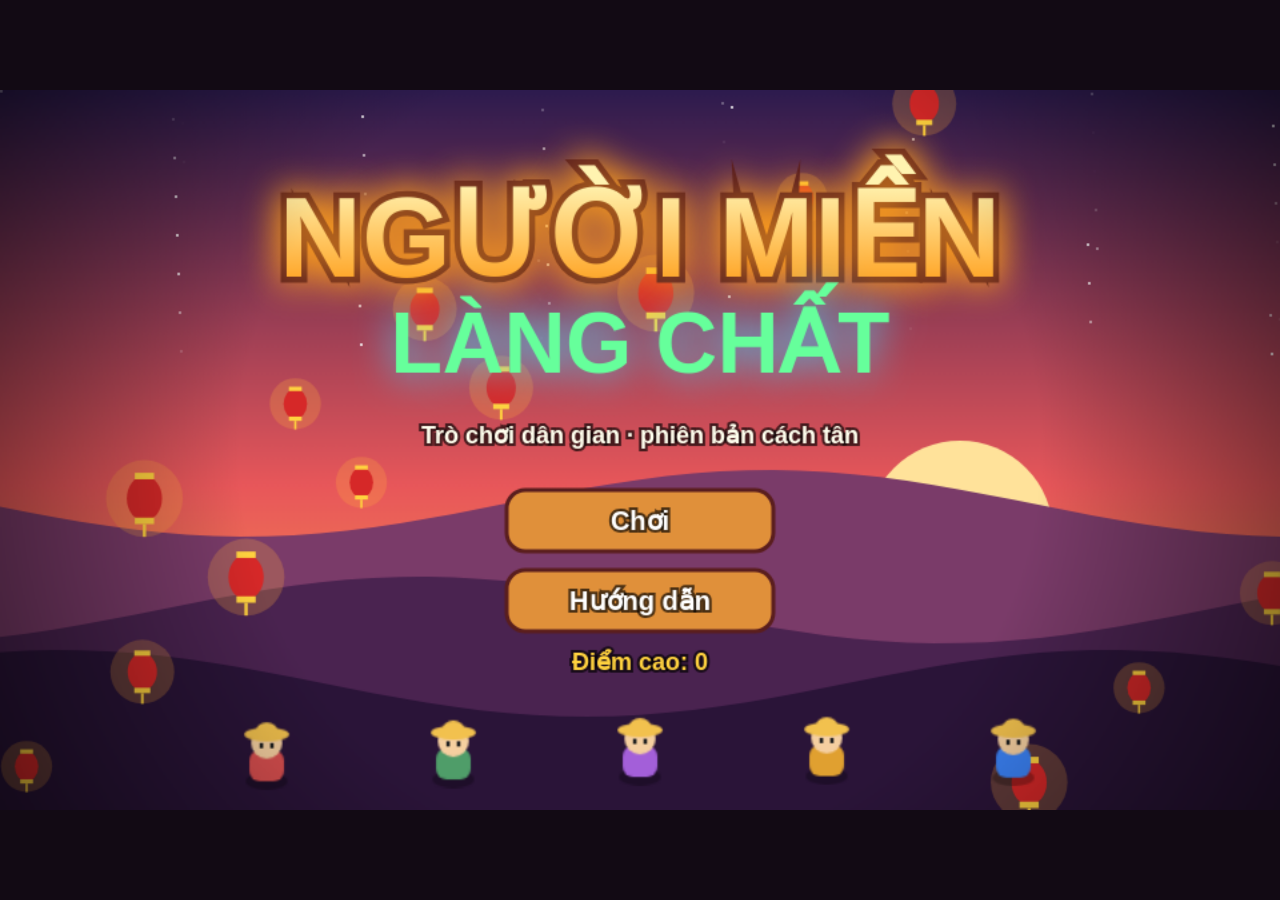
<file: public/assets/aistudio/lang-choi-remix_d5d1d1d3.html>
<!DOCTYPE html><html lang="vi"><head><meta charset="utf-8"><meta name="viewport" content="width=device-width,initial-scale=1,viewport-fit=cover"><title>Người miền Làng chất</title>
<style>html,body{margin:0;height:100%;background:#120a14;overflow:hidden;touch-action:none}canvas{display:block}</style></head><body><canvas id="cv" width="960" height="540"></canvas><script>
'use strict';
try{
const W=960,H=540,cv=document.getElementById('cv'),g=cv.getContext('2d');
function rs(){const s=Math.min(innerWidth/W,innerHeight/H);cv.style.width=W*s+'px';cv.style.height=H*s+'px';cv.style.margin=((innerHeight-H*s)/2)+'px '+((innerWidth-W*s)/2)+'px'}
addEventListener('resize',rs);rs();
const R=(a,b)=>a+Math.random()*(b-a),cl=(v,a,b)=>Math.max(a,Math.min(b,v)),dist=(a,b)=>Math.hypot(a.x-b.x,a.y-b.y);
const off=(w,h,f)=>{const c=document.createElement('canvas');c.width=w;c.height=h;f(c.getContext('2d'));return c};
let S,next=null,no={},intro=false,fade=0,paused=false,over=null,shake=0,toastT=0,toastS='',PS=[],M={x:0,y:0};
const SV='lcr1';let SAVE={pts:0,done:{},p:{}};try{SAVE=Object.assign(SAVE,JSON.parse(localStorage.getItem(SV)))}catch(e){}
const save=()=>{try{localStorage.setItem(SV,JSON.stringify(SAVE))}catch(e){}};
const toast=s=>{toastS=s;toastT=3};
/* ===== AudioManager: nhạc nền + hiệu ứng bằng Web Audio ===== */
const AU={c:null,mute:false,init(){if(this.c)return;try{this.c=new AudioContext();const n=[262,330,392,330,294,349,440,349];let i=0;setInterval(()=>this.t(n[i++%8]/2,.4,'triangle',.03),450)}catch(e){}},
t(f,d=.1,ty='square',v=.05){if(!this.c||this.mute)return;const o=this.c.createOscillator(),a=this.c.createGain(),n=this.c.currentTime;o.type=ty;o.frequency.value=f;a.gain.setValueAtTime(v,n);a.gain.exponentialRampToValueAtTime(.001,n+d);o.connect(a);a.connect(this.c.destination);o.start(n);o.stop(n+d)}};
/* ===== InputManager ===== */
const K={},KP={};
addEventListener('keydown',e=>{if(!K[e.code])KP[e.code]=1;K[e.code]=1;AU.init();
 if(/Arrow|Space/.test(e.code))e.preventDefault();
 if(e.code=='Escape'&&S===village&&village.m){village.m=null;return}
 if((e.code=='Escape'||e.code=='KeyP')&&S!==menu&&S!==help&&!over)paused=!paused;
 if(e.code=='KeyZ')AU.mute=!AU.mute;if(e.code=='KeyH'&&S===village)go(help)});
addEventListener('keyup',e=>K[e.code]=0);
const MK=[['KeyW','KeyS','KeyA','KeyD'],['ArrowUp','ArrowDown','ArrowLeft','ArrowRight']];
function mvec(k){const x=(K[k[3]]?1:0)-(K[k[2]]?1:0),y=(K[k[1]]?1:0)-(K[k[0]]?1:0),l=Math.hypot(x,y)||1;return{x:x/l,y:y/l}}
function mv1(){const a=mvec(MK[0]),b=mvec(MK[1]);let x=a.x+b.x,y=a.y+b.y;const l=Math.hypot(x,y);if(l>1){x/=l;y/=l}return{x,y}}
cv.addEventListener('pointermove',e=>{const r=cv.getBoundingClientRect();M.x=(e.clientX-r.left)/r.width*W;M.y=(e.clientY-r.top)/r.height*H});
cv.addEventListener('pointerdown',e=>{AU.init();const r=cv.getBoundingClientRect(),x=(e.clientX-r.left)/r.width*W,y=(e.clientY-r.top)/r.height*H;M={x,y};
 if(over){KP.Enter=1;return}for(const b of S.bs||[])if(x>b[1]&&x<b[1]+b[3]&&y>b[2]&&y<b[2]+b[4]){AU.t(660,.1);b[5]();break}});
/* ===== Tiện ích vẽ ===== */
function T(s,x,y,sz=20,col='#fff',al='center'){g.font='bold '+sz+'px "Segoe UI",sans-serif';g.textAlign=al;g.lineWidth=4;g.strokeStyle='#000a';g.strokeText(s,x,y);g.fillStyle=col;g.fillText(s,x,y)}
function bt(l,x,y,w,h,fn){const hv=M.x>x&&M.x<x+w&&M.y>y&&M.y<y+h;g.fillStyle=hv?'#ffcf5a':'#e0903a';g.strokeStyle='#5a1e1e';g.lineWidth=3;g.beginPath();g.roundRect(x,y,w,h,14);g.fill();g.stroke();T(l,x+w/2,y+h/2+7,20,hv?'#4a1a00':'#fff');S.bs.push([l,x,y,w,h,fn])}
function burst(x,y,c,n=12){for(let i=0;i<n&&PS.length<300;i++){const a=R(0,6.28),s=R(40,200);PS.push({x,y,vx:Math.cos(a)*s,vy:Math.sin(a)*s,l:R(.4,.9),c})}}
function lantern(x,y,s){g.save();g.translate(x,y);g.scale(s,s);g.fillStyle='rgba(255,170,60,.25)';g.beginPath();g.arc(0,0,24,0,7);g.fill();g.fillStyle='#d62828';g.beginPath();g.ellipse(0,0,11,14,0,0,7);g.fill();g.fillStyle='#ffd23f';g.fillRect(-6,-16,12,4);g.fillRect(-6,12,12,4);g.fillRect(-1,16,2,8);g.restore()}
/* ===== SpriteFactory: sprite người vẽ 1 lần, cache ===== */
const SP={};
function person(col,hat){const k=col+hat;if(SP[k])return SP[k];return SP[k]=off(40,40,x=>{x.fillStyle='#0004';x.beginPath();x.ellipse(20,35,12,5,0,0,7);x.fill();x.fillStyle=col;x.beginPath();x.roundRect(10,17,20,18,6);x.fill();x.fillStyle='#f5cfa0';x.beginPath();x.arc(20,13,9,0,7);x.fill();x.fillStyle=hat;x.beginPath();x.ellipse(20,8,13,4,0,0,7);x.fill();x.beginPath();x.arc(20,8,7,Math.PI,0);x.fill();x.fillStyle='#222';x.fillRect(16,13,2,3);x.fillRect(22,13,2,3)})}
function dp(c,h,x,y,bob=0,fl=1,sc=1){g.save();g.translate(x,y+Math.sin(bob)*2);g.scale(fl*sc,sc);g.drawImage(person(c,h),-20,-30);g.restore()}
function em(e,x,y,sz=32,fl=1){g.save();g.translate(x,y);g.scale(fl,1);g.font=sz+'px serif';g.textAlign='center';g.fillText(e,0,sz*.35);g.restore()}
function mvr(o,dx,dy,rs,r=12){const h=()=>rs.some(q=>o.x+r>q[0]&&o.x-r<q[0]+q[2]&&o.y+r>q[1]&&o.y-r<q[1]+q[3]);o.x+=dx;if(h())o.x-=dx;o.y+=dy;if(h())o.y-=dy}
/* ===== QuestManager: nhiệm vụ dạng dữ liệu (xem hướng dẫn thêm nhiệm vụ) ===== */
const QUESTS=[
{id:'q1',title:'Khởi động làng',desc:'Chơi thử mỗi trò một lần',steps:[{type:'play',game:'tug'},{type:'play',game:'snake'},{type:'play',game:'mic'},{type:'play',game:'cat'}],reward:50},
{id:'q2',title:'Cao thủ dân gian',desc:'Thắng 3 trận bất kỳ',steps:[{type:'win',game:'*',n:3}],reward:100},
{id:'q3',title:'Vua kéo co',desc:'Thắng một trận kéo co',steps:[{type:'win',game:'tug'}],reward:60}];
const QM={cur(){return QUESTS.find(q=>!SAVE.done[q.id])},
prog(q){return q.steps.filter((s,i)=>(SAVE.p[q.id+i]||0)>=(s.n||1)).length},
report(type,game){for(const q of QUESTS){if(SAVE.done[q.id])continue;q.steps.forEach((s,i)=>{if(s.type==type&&(s.game=='*'||s.game==game))SAVE.p[q.id+i]=Math.min(s.n||1,(SAVE.p[q.id+i]||0)+1)});
 if(this.prog(q)==q.steps.length){SAVE.done[q.id]=1;SAVE.pts+=q.reward;toast('Hoàn thành: '+q.title+' (+'+q.reward+')')}}save()}};
function go(s,o){if(next)return;next=s;no=o||{}}
function end(win,title,stats,gm,sd){over={title,stats,win,t:0,gm,sd};QM.report('play',gm);if(win){QM.report('win',gm);SAVE.pts+=10;save();for(let i=0;i<40;i++)burst(R(200,760),R(100,300),['#ffd23f','#ff4d6d','#4dd2ff'][i%3],3)}AU.t(win?880:200,.4,'triangle',.08)}
/* ===== MÀN HÌNH CHÍNH ===== */
const menu={t:0,update(dt){this.t+=dt;if(KP.Enter)go(village);if(KP.KeyH)go(help)},
draw(){const t=this.t;let gr=g.createLinearGradient(0,0,0,H);gr.addColorStop(0,'#2d1b4e');gr.addColorStop(.55,'#e8575a');gr.addColorStop(1,'#ffb347');g.fillStyle=gr;g.fillRect(0,0,W,H);
 g.fillStyle='#ffe29a';g.beginPath();g.arc(720,330+Math.sin(t*.5)*4,70,0,7);g.fill();
 for(let i=0;i<60;i++){g.fillStyle='rgba(255,255,255,'+(.4+.4*Math.sin(t*2+i))+')';g.fillRect((i*137)%W,(i*53)%200,2,2)}
 [['#7a3b69',310,.2],['#4a2350',390,.4],['#2a1438',445,.7]].forEach(([c,y,sp],k)=>{g.fillStyle=c;g.beginPath();g.moveTo(0,H);for(let x=0;x<=W;x+=20)g.lineTo(x,y+Math.sin(x*.008+k*2+t*sp*.3)*25);g.lineTo(W,H);g.fill()});
 for(let i=0;i<14;i++)lantern((i*97+Math.sin(t+i)*20)%W,H-((t*20+i*71)%(H+40)),.8+i%3*.2);
 g.save();g.translate(480,140+Math.sin(t*2)*4);g.font='bold 86px "Segoe UI",sans-serif';g.textAlign='center';g.shadowColor='#ff9f1c';g.shadowBlur=28;g.lineWidth=9;g.strokeStyle='#5a1e1e';g.strokeText('NGƯỜI MIỀN',0,0);let tg=g.createLinearGradient(0,-70,0,10);tg.addColorStop(0,'#fff3b0');tg.addColorStop(1,'#ff9f1c');g.fillStyle=tg;g.fillText('NGƯỜI MIỀN',0,0);
 g.font='bold 64px "Segoe UI",sans-serif';g.shadowColor='#4dd2ff';g.fillStyle='hsl('+(180+Math.sin(t*3)*40)+',100%,70%)';g.fillText('LÀNG CHẤT',0,72);g.restore();
 T('Trò chơi dân gian · phiên bản cách tân',480,265,18,'#ffe');
 bt('Chơi',380,300,200,46,()=>go(village));bt('Hướng dẫn',380,360,200,46,()=>go(help));
 T('Điểm cao: '+SAVE.pts,480,435,18,'#ffd23f');
 ['#d94f4f','#4f9d69','#a35fd9','#e0a030','#3b82f6'].forEach((c,i)=>dp(c,'#f2c14e',200+i*140,510,t*5+i,1,1.3))}};
const help={update(dt){menu.t+=dt;if(KP.Escape||KP.Enter)go(menu)},
draw(){menu.draw();S.bs=[];g.fillStyle='#000b';g.fillRect(0,0,W,H);T('HƯỚNG DẪN',480,60,36,'#ffcf5a');
 ['Làng: WASD/Mũi tên di chuyển · E/Space/Enter tương tác NPC · P/Esc tạm dừng · Z âm thanh · H trợ giúp',
 'Kéo co: nốt rơi, bấm đúng nhịp. 4 nút. P1: A S D F · P2: J K L ; · 30 giây, bấm sai bị kéo lùi',
 'Rồng rắn: giữ Space/Shift để trườn. Rắn lấy 8 lồng đèn, đầu húc choáng thầy thuốc. 2P: P1 WASD+Space · P2 mũi tên+Enter',
 'Cướp mic: P1 WASD · P2 mũi tên. Cướp mic chạy về nhà +2, chạm người cầm mic +1. Đủ 5 điểm. Dash: Space (P1) / Enter (P2)',
 'Mèo bắt chuột: 20 giây. Dash: Space (P1) / Enter (P2). Nhặt ⚡ tăng tốc, ❄️ đóng băng, 🛡️ khiên'].forEach((s,i)=>T(s,480,130+i*60,16,'#fff'));
 bt('Quay lại',380,450,200,46,()=>go(menu))}};
/* ===== LÀNG (top-down) ===== */
const NP=[['tug','Cô Ba Kéo Co','#d94f4f','#f2c14e'],['snake','Cụ Thầy Thuốc','#4f9d69','#fff'],['mic','Anh Mic Remix','#a35fd9','#222'],['cat','Bà Mèo Chuột','#e0a030','#7a4']];
const SL=[[150,190],[330,170],[570,180],[790,200],[200,400],[380,420],[650,400],[810,380]];
const OPT={tug:[['1 người',{n:1}],['2 người',{n:2}]],snake:[['1 người · Làm Rắn',{n:1,role:'snake'}],['1 người · Làm Thầy thuốc',{n:1,role:'doc'}],['2 người (P1 Rắn, P2 Thầy thuốc)',{n:2,role:'snake'}]],mic:[['1 người',{n:1}],['2 người',{n:2}]],cat:[['1 người · Mèo',{n:1,role:'cat'}],['1 người · Chuột',{n:1,role:'mouse'}],['2 người (P1 Mèo, P2 Chuột)',{n:2,role:'cat'}]]};
/* Sinh làng ngẫu nhiên: đường cong, nhà, cây (kiểm tra không chồng lên đường/nhà khác) */
function makeVillage(){
 const rd=off(W,H,x=>{x.strokeStyle='#000';x.lineCap='round';x.lineWidth=56;x.beginPath();x.moveTo(-20,R(180,400));x.bezierCurveTo(R(200,400),R(100,450),R(550,800),R(100,450),W+20,R(180,400));x.stroke();x.beginPath();x.moveTo(R(250,700),-20);x.bezierCurveTo(R(150,800),R(100,250),R(150,800),R(300,450),R(250,700),H+20);x.stroke()});
 const rx=rd.getContext('2d'),isR=(a,b)=>rx.getImageData(cl(a,0,W-1)|0,cl(b,0,H-1)|0,1,1).data[3]>0;
 const hs=[],pal=['#c98b5a','#d9a066','#b9794a','#e0b07a'],rf=['#a33','#36a','#7a3','#a63'];
 for(let k=0;k<500&&hs.length<8;k++){const w=R(90,130),h=R(60,80),x=R(10,W-w-10),y=R(50,H-h-20);
  if(x<390&&y<120||Math.abs(x+w/2-480)<w/2+80&&Math.abs(y+h/2-300)<h/2+80)continue;
  if(hs.some(o=>x<o[0]+o[2]+30&&x+w+30>o[0]&&y<o[1]+o[3]+50&&y+h+30>o[1]))continue;
  if([[x-8,y-8],[x+w+8,y-8],[x-8,y+h+8],[x+w+8,y+h+8],[x+w/2,y+h/2],[x+w/2,y+h+12],[x+w/2,y-8]].some(q=>isR(q[0],q[1])))continue;
  hs.push([x,y,w,h,pal[Math.random()*4|0],rf[Math.random()*4|0]])}
 const bg=off(W,H,x=>{let gr=x.createLinearGradient(0,0,0,H);gr.addColorStop(0,'#8fd16a');gr.addColorStop(1,'#5aa845');x.fillStyle=gr;x.fillRect(0,0,W,H);
  for(let i=0;i<140;i++){x.fillStyle=['#fff','#ffd23f','#ff8fab'][i%3];x.fillRect(R(0,W),R(0,H),3,3)}
  x.save();x.shadowColor='#0005';x.shadowBlur=10;x.drawImage(off(W,H,y=>{y.drawImage(rd,0,0);y.globalCompositeOperation='source-in';y.fillStyle='#d9b779';y.fillRect(0,0,W,H)}),0,0);x.restore();
  for(let k=0,n=0;k<400&&n<16;k++){const tx=R(20,W-20),ty=R(60,H-30);if(hs.some(o=>tx>o[0]-30&&tx<o[0]+o[2]+30&&ty>o[1]-50&&ty<o[1]+o[3]+40)||isR(tx,ty)||isR(tx,ty+25)||Math.hypot(tx-480,ty-300)<70||tx<390&&ty<110)continue;n++;x.fillStyle='#5a3a1e';x.fillRect(tx-4,ty,8,26);x.fillStyle='#2f7d32';x.beginPath();x.arc(tx,ty-4,20,0,7);x.fill()}
  hs.forEach(([hx,hy,w,h,c,r])=>{x.fillStyle='#0003';x.beginPath();x.ellipse(hx+w/2,hy+h,w/2+8,8,0,0,7);x.fill();x.fillStyle=c;x.fillRect(hx,hy,w,h);x.fillStyle=r;x.beginPath();x.moveTo(hx-10,hy+2);x.lineTo(hx+w/2,hy-38);x.lineTo(hx+w+10,hy+2);x.fill();x.fillStyle='#5a3a1e';x.fillRect(hx+w/2-11,hy+h-34,22,34);x.fillStyle='#ffe29a';x.fillRect(hx+10,hy+18,20,20);x.fillRect(hx+w-30,hy+18,20,20)})});
 return{bg,hs}}
const village={p:{x:480,y:300},bob:0,m:null,t:0,
init(){if(this.npc)return;const v=makeVillage();this.bg=v.bg;this.hs=v.hs;const P=[];
 for(let k=0;k<600&&P.length<4;k++){const x=R(60,W-60),y=R(70,H-40);if(this.hs.some(o=>x>o[0]-30&&x<o[0]+o[2]+30&&y>o[1]-55&&y<o[1]+o[3]+40)||Math.hypot(x-480,y-300)<130||x<400&&y<120||P.some(q=>Math.hypot(q[0]-x,q[1]-y)<170))continue;P.push([x,y])}
 while(P.length<4)P.push([120+P.length*220,H-50]);
 this.npc=NP.map((n,i)=>({k:n[0],name:n[1],c:n[2],h:n[3],x:P[i][0],y:P[i][1]}))},
near(){return this.npc.find(n=>Math.hypot(n.x-this.p.x,n.y-this.p.y)<60)},
update(dt){this.t+=dt;if(this.m){const o=OPT[this.m.k],m=this.m;if(KP.ArrowUp||KP.KeyW)m.i=(m.i+o.length-1)%o.length;if(KP.ArrowDown||KP.KeyS)m.i=(m.i+1)%o.length;
  ['Digit1','Digit2','Digit3'].forEach((k,i)=>{if(KP[k]&&o[i]){m.i=i;KP.Enter=1}});
  if(KP.Enter||KP.Space||KP.KeyE){this.m=null;go(GM[m.k],o[m.i][1])}return}
 const v=mv1();mvr(this.p,v.x*170*dt,v.y*170*dt,this.hs.map(o=>[o[0],o[1]+10,o[2],o[3]-10]),12);this.p.x=cl(this.p.x,20,W-20);this.p.y=cl(this.p.y,40,H-25);if(v.x||v.y)this.bob+=dt*12;
 const n=this.near();if(n&&(KP.KeyE||KP.Space||KP.Enter)){this.m={k:n.k,i:0};AU.t(520,.1)}},
draw(){g.drawImage(this.bg,0,0);const L=this.npc.map(n=>({y:n.y,f:()=>{dp(n.c,n.h,n.x,n.y,this.t*3+n.x);T(n.name,n.x,n.y+14,13,'#fff');T('!',n.x,n.y-42+Math.sin(this.t*5)*3,22,'#ffd23f')}}));
 L.push({y:this.p.y,f:()=>{dp('#2b8cff','#f2c14e',this.p.x,this.p.y,this.bob);T('Bạn',this.p.x,this.p.y+14,13,'#bdf')}});L.sort((a,b)=>a.y-b.y).forEach(o=>o.f());
 g.fillStyle='#000a';g.beginPath();g.roundRect(10,10,360,74,12);g.fill();const q=QM.cur();
 if(q){T('NV: '+q.title+' ('+QM.prog(q)+'/'+q.steps.length+')',22,36,17,'#ffd23f','left');T(q.desc+' · +'+q.reward,22,60,14,'#fff','left')}else T('Đã hoàn thành mọi nhiệm vụ!',22,45,17,'#7f7','left');
 T('Điểm: '+SAVE.pts,W-20,34,20,'#ffd23f','right');
 const n=this.near();if(n&&!this.m)T('Nhấn E để chơi: '+n.name,480,H-20,20,'#fff');
 if(this.m){g.fillStyle='#000b';g.fillRect(0,0,W,H);const o=OPT[this.m.k];T('Chọn chế độ',480,150,30,'#ffcf5a');o.forEach((p,i)=>{bt((i==this.m.i?'▶ ':'')+p[0],300,190+i*64,360,48,()=>{this.m=null;go(GM[this.m?this.m.k:this.npcK],p[1])})})}}};
/* sửa lỗi closure: nhớ trò đang chọn */
const _vd=village.draw;village.draw=function(){if(this.m)this.npcK=this.m.k;_vd.call(this)};
/* ===== KÉO CO + nhịp (piano) ===== */
const KEYS=[['KeyA','KeyS','KeyD','KeyF'],['KeyJ','KeyK','KeyL','Semicolon']],LB=[['A','S','D','F'],['J','K','L',';']],LC=['#ff6b6b','#ffe66d','#6bd96b','#4dd2ff'];
const tug={init(o){Object.assign(this,{n:o.n,r:0,t:0,cd:3,tl:30,fx:[],mf:0,mc:['#ffe66d','#ffe66d'],cmb:[0,0],hits:[0,0],best:[0,0],nt:[[],[]],sp:[0,0],ai:1,ms:['',''],mt:[0,0],pl:0})},
hx(s){return this.n==1?340:s?580:100},
pull(s,f){if(over)return;this.r=cl(this.r+(s?1:-1)*f*.012,-.5,.5);this.pl=.3;
 if(Math.abs(this.r)>=.5){const w=this.r<0?0:1,one=this.n==1;burst(480+this.r*300,180,'#ff3b3b',30);shake=8;
  end(one?w==0:true,one?(w==0?'Khăn đã qua vạch - BẠN THẮNG!':'Đội máy kéo thắng!'):(w?'ĐỘI P2 THẮNG!':'ĐỘI P1 THẮNG!'),['Nốt trúng P1: '+this.hits[0]+(this.n==2?' · P2: '+this.hits[1]:''),'Combo cao nhất P1: '+this.best[0]],'tug',w)}},
hit(s,p,l){this.cmb[s]++;this.hits[s]++;this.best[s]=Math.max(this.best[s],this.cmb[s]);this.ms[s]=['GREAT','GOOD','PERFECT!!'][p-1];this.mc[s]=['#9ad0ff','#7dffb0','#ffe66d'][p-1];this.mt[s]=.6;const x=this.hx(s)+l*70+33;this.fx.push({x,y:490,t:0,c:LC[l]});burst(x,490,LC[l],6+p*6);if(p==3){burst(x,490,'#fff',10);shake=3}this.pull(s,p+(this.cmb[s]>8?1:0));AU.t(440+p*150,.08)},
miss(s,l){if(over)return;this.cmb[s]=0;this.ms[s]='TRẬT NHỊP! -1';this.mc[s]='#ff4d4d';this.mt[s]=.7;this.mf=.3;shake=6;const x=this.hx(s)+l*70+33;this.fx.push({x,y:490,t:0,c:'#f33'});burst(x,490,'#f33',14);AU.t(110,.25,'sawtooth');this.pull(1-s,1.5)},
update(dt){this.t+=dt;this.pl-=dt;this.mf-=dt;this.fx=this.fx.filter(f=>(f.t+=dt)<.4);if(this.cd>0){const a=Math.ceil(this.cd);this.cd-=dt;if(this.cd<=0)AU.t(880,.35);else if(Math.ceil(this.cd)!=a)AU.t(440,.12);return}this.tl-=dt;
 for(let s=0;s<this.n;s++){this.mt[s]-=dt;this.sp[s]-=dt;if(this.sp[s]<=0){this.sp[s]=R(.3,.6);this.nt[s].push({l:Math.random()*4|0,y:250})}
  this.nt[s].forEach(n=>n.y+=300*dt);this.nt[s]=this.nt[s].filter(n=>{if(n.y>H+20){this.cmb[s]=0;return false}return true});
  KEYS[s].forEach((k,l)=>{if(!(KP[k]||this.n==1&&KP[KEYS[1][l]]))return;let b=null;for(const n of this.nt[s])if(n.l==l&&(!b||Math.abs(n.y-490)<Math.abs(b.y-490)))b=n;
   if(b&&Math.abs(b.y-490)<64){const d=Math.abs(b.y-490);this.nt[s].splice(this.nt[s].indexOf(b),1);this.hit(s,d<20?3:d<40?2:1,l)}else this.miss(s,l)})}
 if(this.n==1){this.ai-=dt;if(this.ai<=0){this.ai=R(.45,.8);this.pull(1,1+Math.random()*2|0)}}if(this.tl<=0&&!over){const w=this.r<0?0:this.r>0?1:(this.hits[0]>=this.hits[1]?0:1),one=this.n==1;shake=8;end(one?w==0:true,'Hết giờ! '+(one?(w==0?'Bạn kéo nhiều hơn - THẮNG!':'Máy kéo nhiều hơn!'):(w?'ĐỘI P2 kéo nhiều hơn!':'ĐỘI P1 kéo nhiều hơn!')),['Nốt trúng P1: '+this.hits[0]+(this.n==2?' · P2: '+this.hits[1]:'')],'tug',w)}},
draw(){const t=this.t;let gr=g.createLinearGradient(0,0,0,H);gr.addColorStop(0,'#7ec8e3');gr.addColorStop(.4,'#c9e8a0');gr.addColorStop(.46,'#6aa84f');gr.addColorStop(1,'#1d1a2b');g.fillStyle=gr;g.fillRect(0,0,W,H);
 g.fillStyle='#8fbf6a';g.beginPath();g.moveTo(0,200);for(let x=0;x<=W;x+=40)g.lineTo(x,130+Math.sin(x*.01)*25);g.lineTo(W,200);g.fill();g.fillStyle='#5a8f3a';g.fillRect(0,190,W,60);
 g.strokeStyle='#fff';g.lineWidth=4;g.setLineDash([8,6]);[330,630].forEach(x=>{g.beginPath();g.moveTo(x,170);g.lineTo(x,245);g.stroke()});g.setLineDash([]);
 const fx=480+this.r*300;g.strokeStyle='#8b5a2b';g.lineWidth=6;g.beginPath();g.moveTo(150,180);g.lineTo(810,180);g.stroke();
 g.fillStyle='#e63946';g.beginPath();g.moveTo(fx,180);g.lineTo(fx+16,205+Math.sin(t*8)*2);g.lineTo(fx-16,205);g.fill();
 for(let i=0;i<3;i++){const b=this.pl>0?t*14+i:0;dp('#d94f4f','#fff',190+i*55+this.r*60,225,b);dp('#3b82f6','#fff',770-i*55+this.r*60,225,b+1,-1)}
 T('P1',100,150,22,'#ff9a9a');T(this.n==1?'MÁY':'P2',860,150,22,'#9ac2ff');
 for(let s=0;s<this.n;s++){const x0=this.hx(s);g.fillStyle='#000b';g.fillRect(x0-6,255,292,H-255);
  for(let l=0;l<4;l++){const x=x0+l*70;g.fillStyle=K[KEYS[s][l]]?'rgba(255,255,255,.3)':'rgba(255,255,255,.05)';g.fillRect(x,255,66,H-255);
   g.strokeStyle=LC[l];g.lineWidth=3;g.strokeRect(x+2,472,62,36);T(LB[s][l],x+33,498,18,LC[l])}
  g.strokeStyle='#fff';g.lineWidth=2;g.beginPath();g.moveTo(x0-6,490);g.lineTo(x0+286,490);g.stroke();
  this.nt[s].forEach(n=>{const x=x0+n.l*70+33;g.fillStyle=LC[n.l];g.beginPath();g.arc(x,n.y,20,0,7);g.fill();g.strokeStyle='#fff';g.lineWidth=3;g.stroke()});
  if(this.mt[s]>0)T(this.ms[s],x0+140,350,30+this.mt[s]*50,this.mc[s]);if(this.cmb[s]>1)T('Combo x'+this.cmb[s],x0+140,390,20+Math.min(this.cmb[s],20),'#fff')}
 this.fx.forEach(f=>{g.globalAlpha=1-f.t/.4;g.strokeStyle=f.c;g.lineWidth=5;g.beginPath();g.arc(f.x,f.y,20+f.t*160,0,7);g.stroke();g.globalAlpha=1});
 if(this.mf>0){g.fillStyle='rgba(255,0,0,'+this.mf+')';g.fillRect(0,0,W,H)}
 T('⏱ '+Math.max(0,Math.ceil(this.tl)),480,50,34,this.tl<8?'#f55':'#fff');
 if(this.cd>0){g.fillStyle='#0008';g.fillRect(0,0,W,H);T(Math.ceil(this.cd),480,320,170,'#ffd23f');T('Sẵn sàng!',480,380,28)}}};
/* ===== RỒNG RẮN LÊN MÂY ===== */
const snk={init(o){this.n=o.n||1;this.role=o.role;this.t=90;this.cnt=0;this.tm=0;this.sn={x:200,y:270,st:35,inv:0,dash:0,cd:0};this.hist=[];for(let i=0;i<60;i++)this.hist.push({x:200-i*4,y:270});this.dc={x:780,y:270,st:100,stun:0,dash:0};this.ln=[];for(let i=0;i<4;i++)this.spL()},
spL(){this.ln.push({x:R(80,880),y:R(110,440),p:R(0,6)})},
seg(i){return this.hist[Math.min(i*5,59)]},
update(dt){const s=this.sn,d=this.dc,pl=this.role=='snake';this.t-=dt;this.tm+=dt;let vs,vd,ds=0,dd=0;const iv=mv1(),dk=KP.Space||KP.ShiftLeft||KP.Enter;
 if(this.n==2){vs=mvec(MK[0]);ds=K.Space||K.ShiftLeft;vd=mvec(MK[1]);dd=KP.Enter||KP.ShiftRight}else if(pl){vs=iv;ds=K.Space||K.ShiftLeft||K.Enter;const tl=this.seg(6),q=Math.hypot(tl.x-d.x,tl.y-d.y)||1;vd={x:(tl.x-d.x)/q,y:(tl.y-d.y)/q};dd=q<170&&q>60&&d.st>=40&&Math.random()<.02}
 else{vd=iv;dd=dk;let tg=this.ln[0],bd=1e9;for(const l of this.ln){const q=Math.hypot(l.x-s.x,l.y-s.y);if(q<bd){bd=q;tg=l}}
  let ax=tg.x-s.x,ay=tg.y-s.y,al=Math.hypot(ax,ay)||1;ax/=al;ay/=al;const dr=Math.hypot(d.x-s.x,d.y-s.y)||1;if(dr<160){ax-=(d.x-s.x)/dr*1.6;ay-=(d.y-s.y)/dr*1.6}
  const l2=Math.hypot(ax,ay)||1;vs={x:ax/l2,y:ay/l2};ds=s.dash>0?(dr<220&&s.st>5):(dr<90&&s.st>=35&&Math.random()<.06)}
 if(!(s.dash>0))s.st=Math.min(35,s.st+18*dt);d.st=Math.min(100,d.st+20*dt);const was=s.dash>0;s.dash-=dt;s.inv-=dt;s.cd-=dt;d.dash-=dt;
 if(ds&&(was?s.st>0:s.st>=10)){if(!was){s.inv=.5;AU.t(700,.15,'sawtooth')}s.dash=.08;s.st=Math.max(0,s.st-35*dt)}
 if(dd&&d.st>=40&&d.dash<=0&&d.stun<=0){d.st-=40;d.dash=.25;AU.t(300,.1,'sawtooth')}
 const sp=s.dash>0?320:140;s.x=cl(s.x+vs.x*sp*dt,40,920);s.y=cl(s.y+vs.y*sp*dt,70,480);
 const l=this.hist[0];if(Math.hypot(s.x-l.x,s.y-l.y)>=4){this.hist.unshift({x:s.x,y:s.y});this.hist.length=60}
 d.stun-=dt;if(d.stun<=0){const q=d.dash>0?420:135;d.x=cl(d.x+vd.x*q*dt,40,920);d.y=cl(d.y+vd.y*q*dt,70,480)}
 if(dist(s,d)<26&&d.stun<=0&&s.cd<=0){d.stun=1;s.cd=2.5;burst(d.x,d.y,'#ffd23f',18);shake=6;AU.t(150,.2,'sawtooth')}
 for(let i=5;i<7;i++){const q=this.seg(i);if(Math.hypot(q.x-d.x,q.y-d.y)<18&&s.inv<=0&&d.stun<=0){return this.fin(false,'Thầy thuốc bắt được đuôi rắn!')}}
 this.ln=this.ln.filter(q=>{if(Math.hypot(q.x-s.x,q.y-s.y)<22){this.cnt++;burst(q.x,q.y,'#ffb347',14);AU.t(900,.1,'triangle');return false}return true});
 while(this.cnt+this.ln.length<8)this.spL();
 if(this.cnt>=8)this.fin(true,'Rắn lấy đủ 8 lồng đèn!');else if(this.t<=0)this.fin(false,'Hết giờ, rắn chưa đủ lồng đèn!')},
fin(sw,msg){if(over)return;end(this.n==2||(this.role=='snake'?sw:!sw),msg,['Lồng đèn: '+this.cnt+'/8','Thời gian: '+Math.round(90-this.t)+'s'],'snake',sw?1:0)},
draw(){let gr=g.createLinearGradient(0,0,0,H);gr.addColorStop(0,'#3d6b3a');gr.addColorStop(1,'#254a2a');g.fillStyle=gr;g.fillRect(0,0,W,H);
 g.strokeStyle='#ffffff18';g.lineWidth=1;for(let x=0;x<W;x+=40){g.beginPath();g.moveTo(x,60);g.lineTo(x,500);g.stroke()}
 g.strokeStyle='#ffd23f';g.lineWidth=4;g.strokeRect(30,60,900,430);
 this.ln.forEach(q=>lantern(q.x,q.y+Math.sin(this.tm*4+q.p)*4,1.2));
 for(let i=6;i>=0;i--){const q=this.seg(i);dp(i==0?'#d62828':i>4?'#ff8a3d':'#e9c46a',i==0?'#ff0':'#7a3',q.x,q.y+12,this.tm*10+i,1,i==0?1.3:1);if(i==0&&this.sn.inv>0){g.strokeStyle='#4dd2ff';g.lineWidth=3;g.beginPath();g.arc(q.x,q.y,24,0,7);g.stroke()}}
 const d=this.dc;dp('#2a9d8f','#111',d.x,d.y+12,this.tm*10,1,1.2);T('Thầy thuốc',d.x,d.y+30,13);if(d.stun>0)T('✨ choáng ✨',d.x,d.y-36,16,'#ffd23f');
 T('Lồng đèn '+this.cnt+'/8',20,34,24,'#ffb347','left');T('⏱ '+Math.max(0,this.t|0),W/2,34,26,'#fff');T(this.n==2?'P1 Rắn (WASD+Space) · P2 Thầy thuốc (↑↓←→+Enter)':(this.role=='snake'?'Bạn: RẮN':'Bạn: THẦY THUỐC'),W-20,34,18,'#fff','right');
 [[this.sn.st*100/35,'#4dd2ff','Rắn',20],[d.st,'#2a9d8f','Thầy thuốc',W-220]].forEach(([v,c,n,x])=>{g.fillStyle='#000a';g.fillRect(x,508,200,16);g.fillStyle=c;g.fillRect(x,508,2*v,16);T(n+' · thể lực',x+100,536,12)})}};
/* ===== CƯỚP MIC ===== */
const WW=1600,WH=800;/* thế giới cướp mic rộng 1600x800, thu nhỏ 0.6 để vừa màn hình */
const mic={init(o){this.n=o.n;this.t=0;this.sc=[0,0];this.pl=[{c:'#ff4d6d',h:'#222',nm:'Jack 5 củ'},{c:'#4d79ff',h:'#fff',nm:'Sơn Tùng ôm tivi'}];this.m={};this.ly='';this.lt=0;this.lw=0;this.gen();this.rst()},
/* sinh lại chướng ngại vật ngẫu nhiên */
gen(){this.hz=[];for(let i=0;i<5;i++){let x,y;do{x=R(380,1220);y=R(80,720)}while(Math.hypot(x-800,y-400)<110);this.hz.push([x,y])}
 this.fr=[];for(let i=0;i<3;i++){let x,y,h=R(110,170);do{x=R(420,1150);y=R(80,620)}while(x<860&&x+18>740&&y<460&&y+h>340);this.fr.push([x,y,18,h,R(0,3)])}
 this.wp=[R(0,6),R(0,6),R(0,6)];this.wx=[R(450,650),R(750,850),R(950,1150)]},
wv(){return this.wx.map((x,i)=>[x,400+Math.sin(this.t*1.6+this.wp[i])*300])},
rst(){this.pl.forEach((p,i)=>{p.x=i?1480:120;p.y=400;p.st=0;p.dd=0;p.dc=0;p.dv={x:i?-1:1,y:0}});this.m={x:800,y:400,by:-1}},
reset(i){const p=this.pl[i];p.x=i?1480:120;p.y=400;if(this.m.by==i){this.m.by=-1;this.m.x=800;this.m.y=400}},
ai(){const p=this.pl[1],o=this.pl[0];let tx=this.m.x,ty=this.m.y;if(this.m.by==1){tx=WW-100;ty=400}else if(this.m.by==0){tx=o.x;ty=o.y}
 let dx=tx-p.x,dy=ty-p.y;const l=Math.hypot(dx,dy)||1;dx/=l;dy/=l;for(const h of this.hz){const q=Math.hypot(p.x-h[0],p.y-h[1]);if(q<70){dx+=(p.x-h[0])/q*1.3;dy+=(p.y-h[1])/q*1.3}}
 const m=Math.hypot(dx,dy)||1;return{x:dx/m*.9,y:dy/m*.9}},
update(dt){this.t+=dt;this.lt-=dt;
 for(let i=0;i<2;i++){const p=this.pl[i],j=1-i;p.st-=dt;p.dd-=dt;p.dc-=dt;if(p.st>0)continue;
  const bot=i==1&&this.n==1,v=i==0?(this.n==2?mvec(MK[0]):mv1()):(this.n==2?mvec(MK[1]):this.ai());
  if(v.x||v.y)p.dv={x:v.x,y:v.y};
  /* dash: người cầm mic dash ngắn hơn (0.12s so với 0.25s) */
  const dk=bot?(p.dc<=0&&dist(p,this.pl[j])<240&&Math.random()<.03):(this.n==2?KP[i?'Enter':'Space']:(KP.Space||KP.ShiftLeft||KP.Enter));
  if(dk&&p.dc<=0){p.dc=1.5;p.dd=this.m.by==i?.12:.25;AU.t(650,.1,'sawtooth');burst(p.x,p.y,p.c,10)}
  const d=p.dd>0?(v.x||v.y?v:p.dv):v,sp=p.dd>0?190*(this.m.by==i?2.2:3.2):190;
  p.x=cl(p.x+d.x*sp*dt,20,WW-20);p.y=cl(p.y+d.y*sp*dt,20,WH-20);if(p.dd>0)PS.push({x:p.x,y:p.y*.6+60,vx:0,vy:0,l:.3,c:p.c});
  for(const h of this.hz)if(Math.hypot(h[0]-p.x,h[1]-p.y)<24){this.reset(i);AU.t(120,.3,'sawtooth')}
  for(const f of this.fr)if(Math.sin((this.t+f[4])*2)>0&&p.x>f[0]-12&&p.x<f[0]+f[2]+12&&p.y>f[1]-12&&p.y<f[1]+f[3]+12){this.reset(i);AU.t(120,.2,'sawtooth')}
  for(const w of this.wv())if(Math.hypot(w[0]-p.x,w[1]-p.y)<28){p.st=1;AU.t(200,.2,'triangle')}
  if(this.m.by==j&&dist(p,this.pl[j])<28&&this.pl[j].st<=0&&p.st<=0){this.sc[i]++;shake=6;AU.t(300,.2);this.ly='Bị chặn đứng! +1 cho '+p.nm;this.lw=i;this.lt=2;this.rst();this.gen();continue}
  if(this.m.by<0&&Math.hypot(this.m.x-p.x,this.m.y-p.y)<28){this.m.by=i;AU.t(800,.1)}
  if(this.m.by==i){this.m.x=p.x;this.m.y=p.y-26;if(i?p.x>WW-150:p.x<150){this.sc[i]+=2;this.ly=i?'Hơn 10 năm rồi, STILL ON TOP OF THE GAME!':'Thiên lý ơi, em có thể chơi tốt hơn không';this.lw=i;this.lt=3;shake=8;AU.t(1000,.4,'triangle');this.rst();this.gen();continue}}}
 if(this.sc[0]>=5||this.sc[1]>=5){const w=this.sc[1]>=5?1:0;end(this.n==2||w==0,this.pl[w].nm+' chiến thắng!',['Tỉ số: '+this.sc[0]+' - '+this.sc[1]],'mic',w)}},
draw(){g.fillStyle='#1b1030';g.fillRect(0,0,W,H);g.save();g.translate(0,60);g.scale(.6,.6);g.fillStyle='#241440';g.fillRect(0,0,WW,WH);
 g.strokeStyle='#ff4dd233';g.lineWidth=1.5;for(let x=0;x<=WW;x+=80){g.beginPath();g.moveTo(x,0);g.lineTo(x,WH);g.stroke()}for(let y=0;y<=WH;y+=80){g.beginPath();g.moveTo(0,y);g.lineTo(WW,y);g.stroke()}
 g.fillStyle='#ff4d6d33';g.fillRect(0,0,150,WH);g.fillStyle='#4d79ff33';g.fillRect(WW-150,0,150,WH);g.strokeStyle='#ffcf5a';g.lineWidth=6;g.strokeRect(0,0,WW,WH);
 this.hz.forEach(h=>{g.fillStyle='#000';g.beginPath();g.arc(h[0],h[1],26,0,7);g.fill();g.strokeStyle='#7a5';g.lineWidth=4;g.stroke()});
 this.fr.forEach(f=>{if(Math.sin((this.t+f[4])*2)>0){g.fillStyle='#ff7b00';g.fillRect(f[0],f[1],f[2],f[3]);g.fillStyle='#ffd23f';g.fillRect(f[0]+4,f[1]+Math.sin(this.t*20)*5+10,10,f[3]-20)}else{g.fillStyle='#552';g.fillRect(f[0],f[1],f[2],f[3])}});
 this.wv().forEach(w=>{for(let k=0;k<3;k++){g.strokeStyle='rgba(77,210,255,'+(.8-k*.25)+')';g.lineWidth=4;g.beginPath();g.arc(w[0],w[1],14+k*8+Math.sin(this.t*8)*2,0,7);g.stroke()}});
 if(this.m.by<0){g.save();g.shadowColor='#ffd23f';g.shadowBlur=24;em('🎤',this.m.x,this.m.y+Math.sin(this.t*5)*5,56);g.restore()}
 this.pl.forEach((p,i)=>{dp(p.c,p.h,p.x,p.y+14,this.t*8,i?-1:1,1.9);T(p.nm,p.x,p.y+52,20);if(p.st>0)T('💫',p.x,p.y-62,30);if(this.m.by==i)em('🎤',p.x+(i?-32:32),p.y-22,46)});
 g.restore();
 T(this.pl[0].nm+'  '+this.sc[0]+' : '+this.sc[1]+'  '+this.pl[1].nm,W/2,38,26,'#fff');
 this.pl.forEach((p,i)=>{const x=i?W-220:20;g.fillStyle='#000a';g.fillRect(x,22,200,12);g.fillStyle='#ffd23f';g.fillRect(x,22,200*(1-cl(p.dc/1.5,0,1)),12);T('dash '+(i?'(Enter)':'(Space)'),x+100,54,12)});
 if(this.lt>0)T(this.ly,W/2,H-24,26,this.lw?'#9ac2ff':'#ff9aa8')}};
/* ===== MÈO BẮT CHUỘT ===== */
const cat={init(o){this.n=o.n;this.t=20;this.tm=0;this.h=o.n==2?-1:(o.role=='cat'?0:1);this.rs=[[200,150,70,40],[700,150,70,40],[430,240,100,60],[200,360,70,40],[700,360,70,40],[430,420,100,30]];
 this.pl=[{x:120,y:270,cat:1,sp:0,fz:0,sh:0,dash:0,cd:0},{x:840,y:270,cat:0,sp:0,fz:0,sh:0,dash:0,cd:0}];this.it=[];this.is=2},
ai(p,q){const dx=q.x-p.x,dy=q.y-p.y,d=Math.hypot(dx,dy)||1;if(p.cat)return{v:{x:dx/d,y:dy/d},d:d<150&&p.cd<=0&&Math.random()<.03};
 let vx=-dx/d,vy=-dy/d;if(d>220&&this.it[0]){const t=this.it[0],a=Math.hypot(t.x-p.x,t.y-p.y)||1;vx=(t.x-p.x)/a;vy=(t.y-p.y)/a}
 vx+=(480-p.x)/480*(Math.abs(p.x-480)>380?2:.3);vy+=(280-p.y)/280*(Math.abs(p.y-280)>190?2:.3);const l=Math.hypot(vx,vy)||1;return{v:{x:vx/l,y:vy/l},d:d<100&&p.cd<=0&&Math.random()<.08}},
update(dt){this.t-=dt;this.tm+=dt;this.is-=dt;
 if(this.is<=0&&this.it.length<3){this.is=4;const x=R(80,880),y=R(100,460);if(!this.rs.some(r=>x>r[0]-20&&x<r[0]+r[2]+20&&y>r[1]-20&&y<r[1]+r[3]+20))this.it.push({x,y,k:Math.random()*3|0})}
 this.pl.forEach((p,i)=>{const q=this.pl[1-i];p.sp-=dt;p.fz-=dt;p.sh-=dt;p.dash-=dt;p.cd-=dt;let v,dk;
  if(this.n==2){v=mvec(MK[i]);dk=KP[i?'Enter':'Space']}else if(i==this.h){v=mv1();dk=KP.Space||KP.Enter||KP.ShiftLeft}else{const a=this.ai(p,q);v=a.v;dk=a.d}
  if(p.fz>0)return;if(dk&&p.cd<=0){p.dash=.25;p.cd=p.cat?2.5:1.3;AU.t(600,.1,'sawtooth');burst(p.x,p.y,'#fff',6)}
  const sp=(p.cat?160:195)*(p.sp>0?1.5:1)*(p.dash>0?2.4:1);mvr(p,v.x*sp*dt,v.y*sp*dt,this.rs);p.x=cl(p.x,40,920);p.y=cl(p.y,70,480);
  this.it=this.it.filter(t=>{if(Math.hypot(t.x-p.x,t.y-p.y)>24)return true;AU.t(900,.1,'triangle');burst(t.x,t.y,'#ffd23f',12);if(t.k==0)p.sp=3;else if(t.k==1){if(q.sh<=0)q.fz=1.6}else p.sh=2.5;return false})});
 const c=this.pl[0],m=this.pl[1];
 if(dist(c,m)<22&&m.sh<=0){burst(m.x,m.y,'#f55',30);shake=10;this.fin(true,'Mèo bắt được chuột!')}else if(this.t<=0)this.fin(false,'Chuột trốn thoát!')},
fin(cw,msg){if(over)return;const win=this.n==2?true:(this.h==0?cw:!cw);end(win,this.n==2?(cw?'MÈO (P1) THẮNG! ':'CHUỘT (P2) THẮNG! ')+msg:msg,['Thời gian còn lại: '+Math.max(0,this.t|0)+'s'],'cat',cw?1:0)},
draw(){g.globalAlpha=1;g.fillStyle='#b98a58';g.fillRect(0,0,W,H);for(let x=0;x<W;x+=60)for(let y=60;y<H;y+=60){g.fillStyle=((x+y)/60)%2?'#c49a66':'#b08350';g.fillRect(x,y,60,60)}
 g.strokeStyle='#5a3a1e';g.lineWidth=6;g.strokeRect(30,60,900,430);
 this.rs.forEach(r=>{g.fillStyle='#8a5a2b';g.fillRect(r[0],r[1],r[2],r[3]);g.strokeStyle='#5a3a1e';g.lineWidth=3;g.strokeRect(r[0],r[1],r[2],r[3]);g.beginPath();g.moveTo(r[0],r[1]);g.lineTo(r[0]+r[2],r[1]+r[3]);g.stroke()});
 this.it.forEach(t=>em(['⚡','❄️','🛡️'][t.k],t.x,t.y+Math.sin(this.tm*5+t.x)*4,28));
 this.pl.forEach((p,i)=>{g.fillStyle='#0006';g.beginPath();g.ellipse(p.x,p.y+22,22,8,0,0,7);g.fill();g.fillStyle=p.cat?'#ff8a3d':'#4d79ff';g.beginPath();g.arc(p.x,p.y,26,0,7);g.fill();g.strokeStyle='#fff';g.lineWidth=4;g.stroke();em(p.cat?'🐱':'🐭',p.x,p.y,40);T(p.cat?'MÈO':'CHUỘT',p.x,p.y-34,15,'#fff');
  if(p.sh>0){g.strokeStyle='#4dd2ff';g.lineWidth=3;g.beginPath();g.arc(p.x,p.y,24,0,7);g.stroke()}if(p.fz>0)T('❄️',p.x,p.y-26,20);if(p.sp>0)T('⚡',p.x+20,p.y-20,16)});
 T('⏱ '+Math.max(0,this.t|0),W/2,40,34,this.t<5?'#f55':'#fff');
 T(this.n==2?'P1 Mèo (Space) · P2 Chuột (Enter)':(this.h==0?'Bạn: MÈO':'Bạn: CHUỘT'),20,34,20,'#fff','left');
 this.pl.forEach((p,i)=>{const x=i?W-220:20;g.fillStyle='#000a';g.fillRect(x,508,200,14);g.fillStyle='#ffd23f';g.fillRect(x,508,200*(1-cl(p.cd/(p.cat?2.5:1.3),0,1)),14);T((p.cat?'Mèo':'Chuột')+' · dash',x+100,536,12)})}};
const GM={tug,snake:snk,mic,cat};
/* ===== Vòng lặp chính ===== */
/* Hướng dẫn chơi hiển thị trước mỗi trò */
const HOW={
tug:o=>['KÉO CO',['Nốt nhạc rơi xuống: bấm đúng phím khi nốt chạm vạch trắng để kéo dây về phía mình.','Perfect kéo mạnh nhất, rồi Good, rồi Great. Combo cao kéo mạnh hơn.','Bấm sai hoặc bấm khi không có nốt sẽ bị kéo lùi!','Thắng khi khăn qua vạch, hoặc sau 30 giây ai kéo nhiều hơn.',o.n==2?'Phím: P1 (trái) A S D F · P2 (phải) J K L ;':'Phím: A S D F (hoặc J K L ;)']],
snake:o=>['RỒNG RẮN LÊN MÂY',['Rắn gồm 7 người (1 đầu, 4 thân, 2 đuôi). Rắn thắng khi nhặt đủ 8 lồng đèn. Thầy thuốc thắng nếu chạm được phần đuôi hoặc khi hết 90 giây.','Giữ Space/Shift để trườn liên tục khi còn thể lực (thanh dưới màn hình). 0,5 giây đầu tiên khi bắt đầu trườn không bị tấn công.','Đầu rắn chạm Thầy thuốc sẽ làm choáng 1 giây. Thầy thuốc lướt một đoạn ngắn và cũng tốn thể lực.',o.n==2?'Phím: P1 Rắn WASD + giữ Space · P2 Thầy thuốc mũi tên + Enter':(o.role=='snake'?'Bạn là RẮN: WASD hoặc mũi tên, giữ Space để trườn':'Bạn là THẦY THUỐC: WASD hoặc mũi tên, Space để lướt')]],
mic:o=>['CƯỚP MIC',['Cướp mic ở giữa sân và chạy về vạch nhà của mình: +2 điểm. Chạm người đang cầm mic: +1 điểm. Ai đủ 5 điểm trước thì thắng.','Tránh hố (về vạch xuất phát), tường lửa (bật tắt) và sóng nhạc (choáng 1 giây). Sau mỗi lần ghi điểm, vị trí và chướng ngại vật được xáo lại.','Dash hồi 1,5 giây; người cầm mic dash ngắn hơn người không cầm.',o.n==2?'Phím: P1 WASD + Space · P2 mũi tên + Enter':'Bạn là Jack 5 củ: WASD hoặc mũi tên, Space để dash']],
cat:o=>['MÈO BẮT CHUỘT',['Mèo (cam) phải chạm được chuột trong 20 giây. Chuột (xanh) chỉ cần sống sót đến hết giờ.','Nhặt vật phẩm: ⚡ tăng tốc, ❄️ đóng băng đối thủ, 🛡️ khiên (không bị bắt). Dùng hộp gỗ để vòng tránh.','Dash có thời gian hồi (thanh dưới màn hình); chuột hồi nhanh hơn mèo.',o.n==2?'Phím: P1 Mèo WASD + Space · P2 Chuột mũi tên + Enter':'Bạn là '+(o.role=='cat'?'MÈO':'CHUỘT')+': WASD hoặc mũi tên, Space/Enter để dash']]};
function introDraw(){const h=HOW[Object.keys(GM).find(k=>GM[k]===S)](no);g.fillStyle='#000b';g.fillRect(0,0,W,H);g.fillStyle='#3a1520';g.strokeStyle='#ffcf5a';g.lineWidth=5;g.beginPath();g.roundRect(120,40,720,470,20);g.fill();g.stroke();
 T('📖 '+h[0],480,95,32,'#ffcf5a');g.font='bold 16px "Segoe UI",sans-serif';let y=140;
 h[1].forEach(t=>{let ln='';const out=[];t.split(' ').forEach(x=>{if(g.measureText(ln+x).width>620){out.push(ln);ln=''}ln+=x+' '});out.push(ln);out.forEach((l,i)=>{T((i?'   ':'• ')+l.trim(),160,y,16,'#fff','left');y+=24});y+=8});
 bt('Bắt đầu (Enter)',380,440,200,46,()=>{intro=false})}
/* Ending: đoạn kết hoạt hình riêng cho từng trò (3 giây, Enter để bỏ qua) */
function ending(){const o=over,e=o.t,sd=o.sd;let L=['',''];const jp=i=>Math.abs(Math.sin(e*6+i))*50;
 g.fillStyle='rgba(10,5,20,'+Math.min(.93,e*1.5)+')';g.fillRect(0,0,W,H);
 const sp=g.createRadialGradient(480,320,20,480,320,380);sp.addColorStop(0,'rgba(255,220,120,.3)');sp.addColorStop(1,'#0000');g.fillStyle=sp;g.fillRect(0,0,W,H);
 if(o.gm=='tug'){for(let i=0;i<3;i++){dp(sd?'#3b82f6':'#d94f4f','#fff',280+i*90,400-jp(i),0,1,1.9);dp(sd?'#d94f4f':'#3b82f6','#fff',660+i*70,420,0,1,1.3);T('😵',660+i*70,350,24)}
  L=['ĐỘI '+(sd?'XANH':'ĐỎ')+' giành chiến thắng!','Dây thừng rung lên, cả làng reo hò.']}
 else if(o.gm=='snake'){if(sd){for(let i=0;i<7;i++)dp(i==0?'#d62828':i>4?'#ff8a3d':'#e9c46a','#7a3',(e*140+i*52)%1100-80,400+Math.sin(e*8+i)*8,0,1,1.5);for(let i=0;i<8;i++)lantern(120+i*105,330-((e*60+i*37)%200),1.4);L=['Rồng rắn lên mây!','Cả đoàn về đủ, lồng đèn sáng rực bầu trời.']}
  else{dp('#2a9d8f','#111',330,410,e*8,1,2.6);for(let i=0;i<2;i++)dp('#ff8a3d','#7a3',560+i*80,420,0,-1,1.6);T('"Đuôi rồng rắn đây rồi!"',480,230,26,'#9fe');L=['Thầy thuốc giành chiến thắng!','Rồng rắn chưa kịp lên mây...']}}
 else if(o.gm=='mic'){g.fillStyle='rgba(255,255,255,.1)';g.beginPath();g.moveTo(480,0);g.lineTo(300,540);g.lineTo(660,540);g.fill();
  dp(sd?'#4d79ff':'#ff4d6d',sd?'#fff':'#222',480,420-jp(0),0,1,2.6);em('🎤',540,340-jp(0),50);dp(sd?'#ff4d6d':'#4d79ff','#222',180,450,0,1,1.4);dp(sd?'#ff4d6d':'#4d79ff','#222',780,450,0,-1,1.4);
  L=[(sd?'Sơn Tùng ôm tivi':'Jack 5 củ')+' lên ngôi!',sd?'"Hơn 10 năm rồi, STILL ON TOP OF THE GAME!"':'"Thiên lý ơi, em có thể chơi tốt hơn không"']}
 else{if(sd){em('🐱',400,380,130,1);em('🐭',570,430,70+Math.sin(e*10)*6);L=['Meo! Chú mèo tóm gọn chú chuột.','Cả sân chơi ồ lên một tiếng.']}
  else{em('🐭',480,380,120+Math.sin(e*8)*8);em('🧀',610,420,60);em('😵',320,430,90);L=['Chuột nhắt thoát nạn!','Mèo hụt mất bữa, chuột ăn mừng phô mai.']}}
 if(o.win)for(let i=0;i<50;i++){g.fillStyle=['#ffd23f','#ff4d6d','#4dd2ff','#7dffb0'][i%4];g.fillRect((i*97+Math.sin(e*3+i)*30)%W,(e*140+i*61)%H,8,5)}
 T(L[0],480,80,36,'#ffcf5a');T(L[1],480,125,20,'#fff');T('Enter: bỏ qua',W-20,H-16,14,'#aaa','right')}
function ovr(){g.fillStyle='#000a';g.fillRect(0,0,W,H);g.fillStyle='#3a1520';g.strokeStyle='#ffcf5a';g.lineWidth=5;g.beginPath();g.roundRect(230,120,500,300,20);g.fill();g.stroke();
 T(over.win?'🏆 CHIẾN THẮNG':'💔 THUA RỒI',480,175,34,'#ffcf5a');T(over.title,480,225,22);over.stats.forEach((s,i)=>T(s,480,275+i*30,18,'#ddd'));T('Enter / chạm để về làng',480,385+Math.sin(over.t*5)*3,18,'#ffcf5a')}
let last=0;
function loop(t){requestAnimationFrame(loop);const dt=Math.min((t-last)/1000,.05)||0;last=t;
 if(next){fade+=dt*3;if(fade>=1){S=next;next=null;over=null;paused=false;S.init&&S.init(no);intro=Object.values(GM).includes(S)}}else if(fade>0)fade=Math.max(0,fade-dt*3);
 if(intro&&(KP.Enter||KP.Space))intro=false;
 if(over){over.t+=dt;if(KP.Enter){if(over.t<3)over.t=3;else go(village)}}else if(!paused&&!intro)S.update(dt);
 if(!paused)PS.forEach(p=>{p.x+=p.vx*dt;p.y+=p.vy*dt;p.l-=dt});PS=PS.filter(p=>p.l>0);
 S.bs=[];g.save();if(shake>0){g.translate(R(-shake,shake),R(-shake,shake));shake=Math.max(0,shake-dt*30)}
 S.draw();PS.forEach(p=>{g.globalAlpha=Math.min(1,p.l*2);g.fillStyle=p.c;g.fillRect(p.x-3,p.y-3,6,6)});g.globalAlpha=1;g.restore();
 if(intro)introDraw();if(over){over.t<3?ending():ovr()}
 if(paused){S.bs=[];g.fillStyle='#000b';g.fillRect(0,0,W,H);T('TẠM DỪNG',480,200,48,'#ffcf5a');T('P/Esc: tiếp tục · Z: âm thanh '+(AU.mute?'(tắt)':'(bật)'),480,240,18);bt('Tiếp tục',380,270,200,46,()=>paused=false);if(S!==village)bt('Về làng',380,330,200,46,()=>{paused=false;go(village)})}
 const vg=g.createRadialGradient(480,270,300,480,270,620);vg.addColorStop(0,'#0000');vg.addColorStop(1,'#000a');g.fillStyle=vg;g.fillRect(0,0,W,H);
 if(toastT>0){toastT-=dt;g.fillStyle='#000c';g.fillRect(280,H-90,400,36);T(toastS,480,H-65,18,'#ffd23f')}
 if(fade>0){g.fillStyle='rgba(0,0,0,'+fade+')';g.fillRect(0,0,W,H)}
 for(const k in KP)delete KP[k]}
S=menu;requestAnimationFrame(loop);
}catch(e){document.body.innerHTML='<p style="color:#fff;font:18px sans-serif;padding:20px">Rất tiếc, game gặp lỗi khi khởi động: '+e.message+'. Hãy tải lại trang.</p>'}
</script></body></html>
</file>
